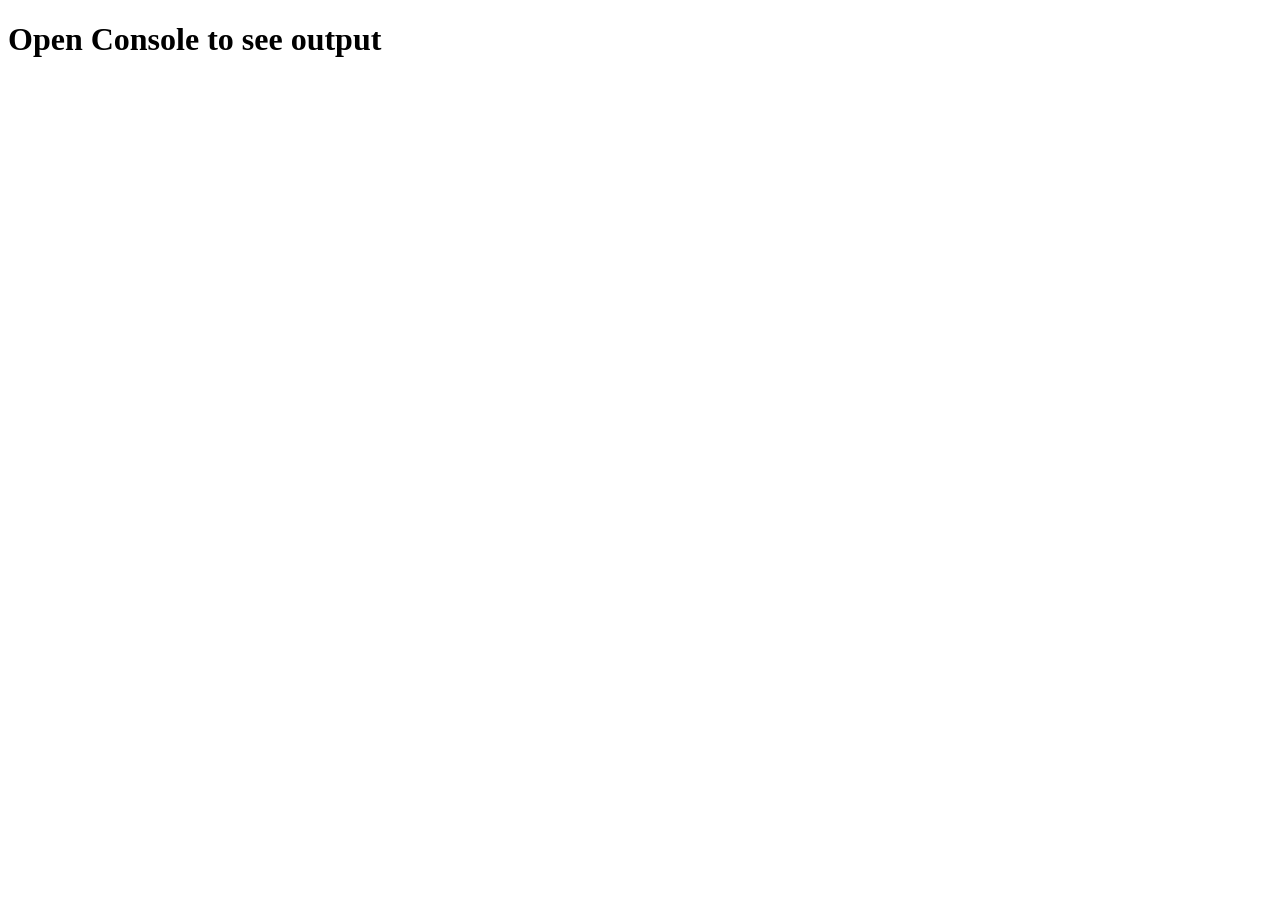
<file: ex00/index.html>
<!DOCTYPE html>
<html lang="en">

<head>
    <meta charset="UTF-8">
    <meta name="viewport" content="width=device-width, initial-scale=1.0">
    <title>ex00</title>
    <script src="script.js" defer></script>
</head>

<body>
    <h1>Open Console to see output</h1>
</body>

</html>
</file>
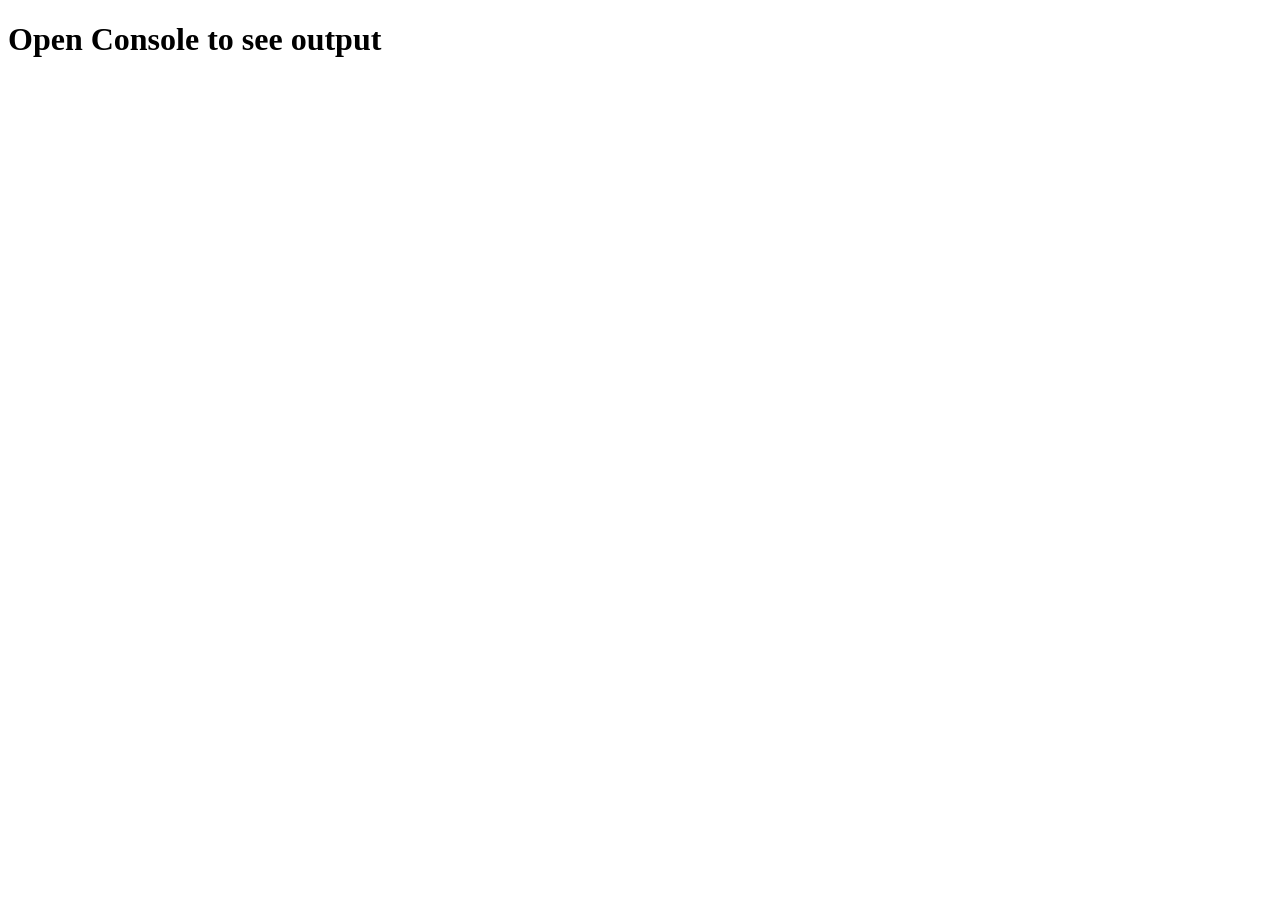
<file: ex01/index.html>
<!DOCTYPE html>
<html lang="en">

<head>
    <meta charset="UTF-8">
    <meta name="viewport" content="width=device-width, initial-scale=1.0">
    <title>ex01</title>
    <script src="script.js"></script>
</head>

<body>
    <h1>Open Console to see output</h1>
</body>

</html>
</file>
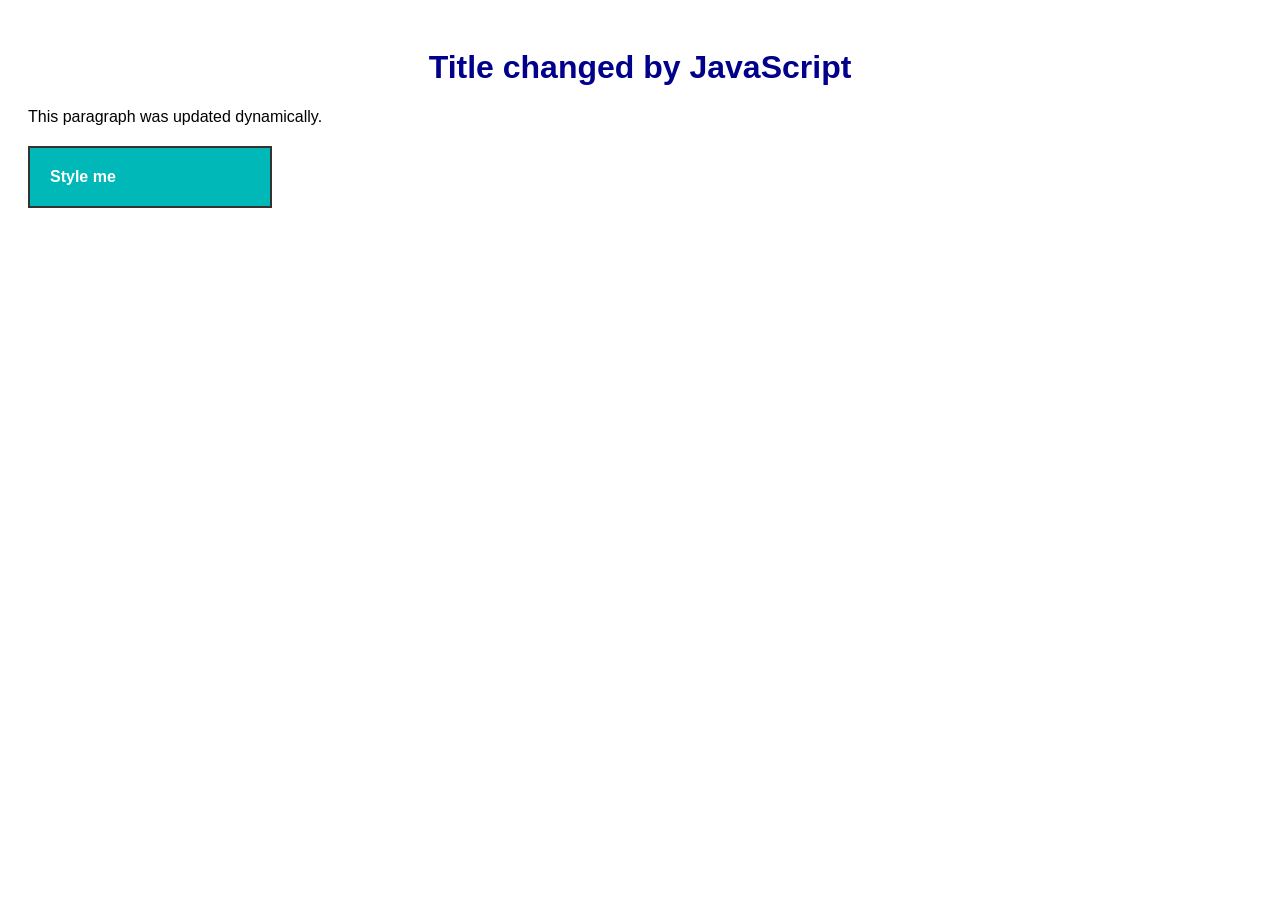
<file: ex02/index.html>
<!DOCTYPE html>
<html lang="en">

<head>
    <meta charset="UTF-8">
    <meta name="viewport" content="width=device-width, initial-scale=1.0">
    <title>ex02</title>
    <link rel="stylesheet" href="style.css">
    <script src="script.js" defer></script>
</head>

<body>
    <h1 id="title">Original Title</h1>
    <p class="description">This text will be changed by JavaScript.</p>
    <div id="box">Style me</div>
</body>

</html>
</file>
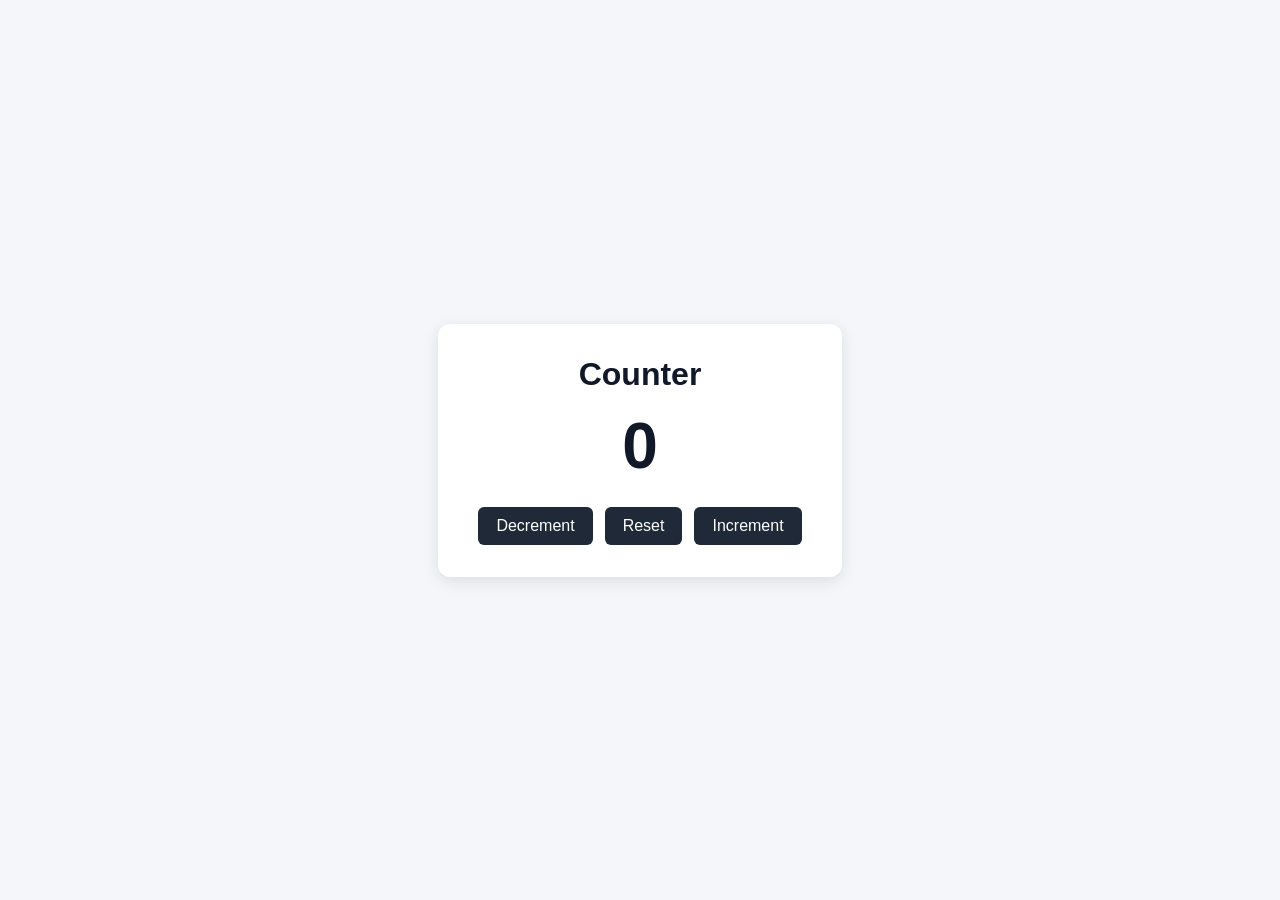
<file: ex03/index.html>
<!DOCTYPE html>
<html lang="en">

<head>
    <meta charset="UTF-8">
    <meta name="viewport" content="width=device-width, initial-scale=1.0">
    <title>ex03</title>
    <link rel="stylesheet" href="style.css">
</head>

<body>
    <main class="widget">
        <h1>Counter</h1>
        <p id="count" class="count zero">0</p>
        <div class="buttons">
            <button id="decrement">Decrement</button>
            <button id="reset">Reset</button>
            <button id="increment">Increment</button>
        </div>
    </main>
    <script src="script.js"></script>
</body>

</html>
</file>
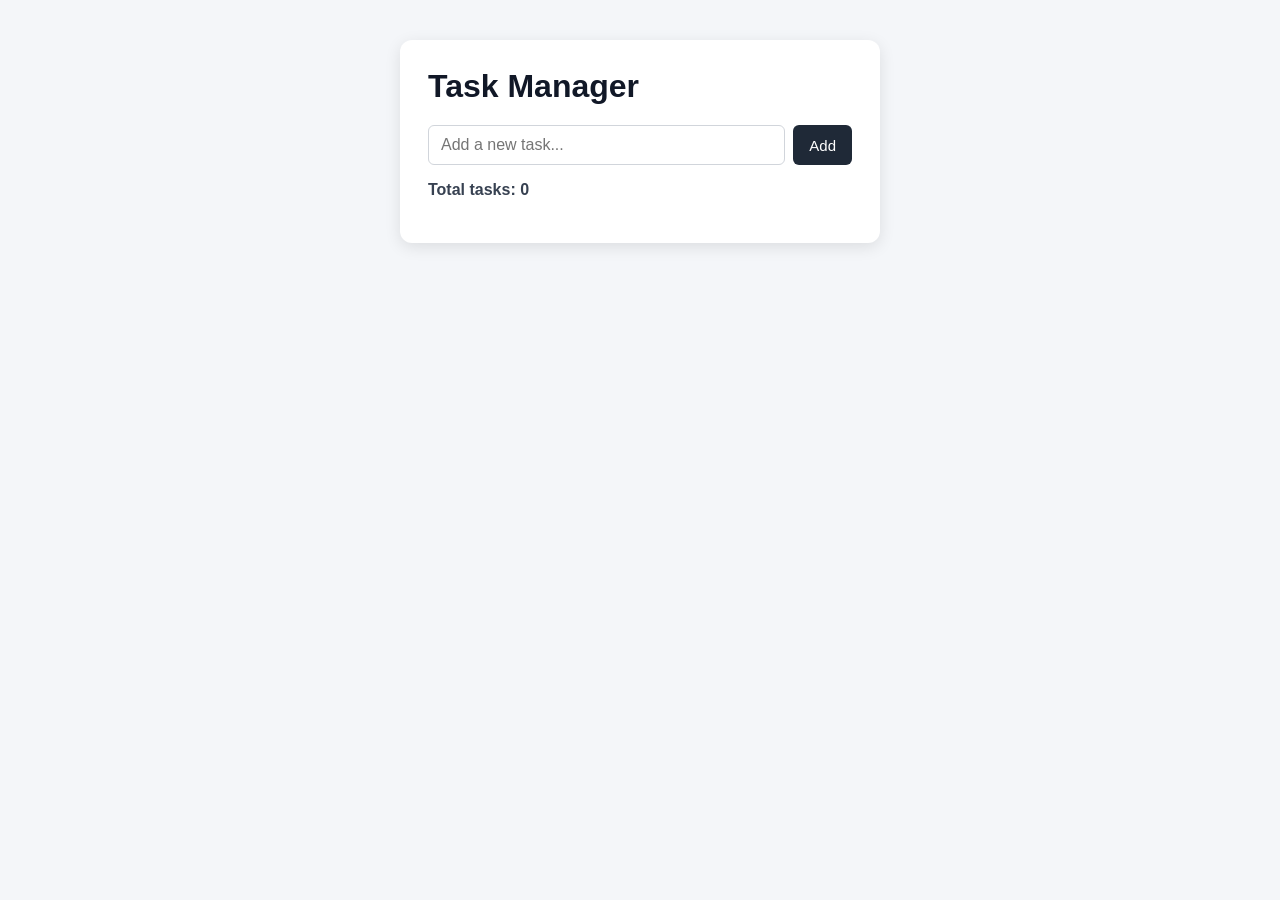
<file: ex04/index.html>
<!DOCTYPE html>
<html lang="en">

<head>
    <meta charset="UTF-8">
    <meta name="viewport" content="width=device-width, initial-scale=1.0">
    <title>ex04</title>
    <link rel="stylesheet" href="style.css">
</head>

<body>
    <main class="app">
        <h1>Task Manager</h1>
        <div class="input-row">
            <input type="text" id="task-input" placeholder="Add a new task..." autocomplete="off">
            <button id="add-btn">Add</button>
        </div>
        <p class="counter">Total tasks: <span id="total">0</span></p>
        <ul id="task-list"></ul>
    </main>
    <script src="script.js"></script>
</body>

</html>
</file>
<file: ex02/style.css>
body {
    font-family: Arial, sans-serif;
    padding: 20px;
}

#box {
    width: 200px;
    padding: 20px;
    border: 2px solid #333;
    margin-top: 20px;
}

.active {
    background-color: #00b8b8;
    color: white;
    font-weight: bold;
}
</file>
<file: ex03/style.css>
* {
    box-sizing: border-box;
}

body {
    margin: 0;
    min-height: 100vh;
    display: flex;
    align-items: center;
    justify-content: center;
    font-family: Arial, Helvetica, sans-serif;
    background: #f4f6f9;
    color: #111827;
}

.widget {
    background: #ffffff;
    padding: 32px 40px;
    border-radius: 12px;
    box-shadow: 0 4px 16px rgba(0, 0, 0, 0.1);
    text-align: center;
}

h1 {
    margin: 0 0 16px;
}

.count {
    font-size: 64px;
    font-weight: bold;
    margin: 0 0 24px;
    transition: color 0.2s;
}

.buttons {
    display: flex;
    gap: 12px;
    justify-content: center;
}

button {
    padding: 10px 18px;
    font-size: 16px;
    border: none;
    border-radius: 6px;
    background: #1f2937;
    color: #ffffff;
    cursor: pointer;
}

button:hover {
    background: #374151;
}
</file>
<file: ex04/style.css>
* {
    box-sizing: border-box;
}

body {
    margin: 0;
    min-height: 100vh;
    display: flex;
    justify-content: center;
    padding: 40px 16px;
    font-family: Arial, Helvetica, sans-serif;
    background: #f4f6f9;
    color: #111827;
}

.app {
    width: 100%;
    max-width: 480px;
    background: #ffffff;
    padding: 28px;
    border-radius: 12px;
    box-shadow: 0 4px 16px rgba(0, 0, 0, 0.1);
    align-self: flex-start;
}

h1 {
    margin: 0 0 20px;
}

.input-row {
    display: flex;
    gap: 8px;
}

#task-input {
    flex: 1;
    padding: 10px 12px;
    font-size: 16px;
    border: 1px solid #d1d5db;
    border-radius: 6px;
}

button {
    padding: 10px 16px;
    font-size: 15px;
    border: none;
    border-radius: 6px;
    background: #1f2937;
    color: #ffffff;
    cursor: pointer;
}

button:hover {
    background: #374151;
}

.counter {
    margin: 16px 0;
    font-weight: bold;
    color: #374151;
}

ul {
    list-style: none;
    margin: 0;
    padding: 0;
}

li {
    display: flex;
    justify-content: space-between;
    align-items: center;
    gap: 12px;
    padding: 10px 12px;
    margin-bottom: 8px;
    background: #f9fafb;
    border: 1px solid #e5e7eb;
    border-radius: 6px;
}

.task-text {
    flex: 1;
    cursor: pointer;
    word-break: break-word;
}

li.completed .task-text {
    text-decoration: line-through;
    color: #9ca3af;
}

.delete-btn {
    background: #dc2626;
    padding: 6px 12px;
    font-size: 14px;
}

.delete-btn:hover {
    background: #b91c1c;
}
</file>
